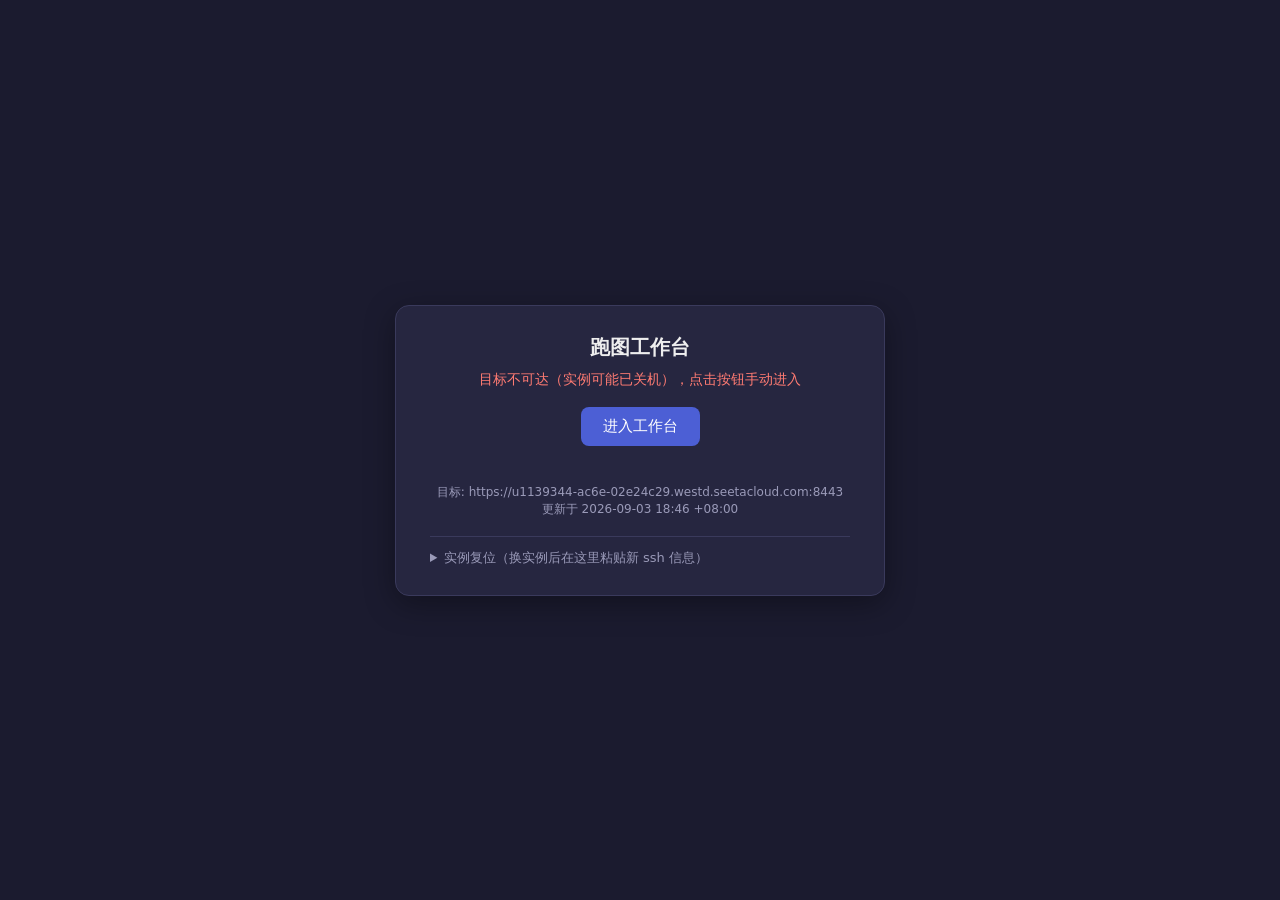
<file: docs/index.html>
<!DOCTYPE html>
<html lang="zh-CN">
<head>
<meta charset="utf-8">
<meta name="viewport" content="width=device-width, initial-scale=1">
<title>跑图工作台</title>
<style>
  body { font-family: system-ui, -apple-system, "Segoe UI", sans-serif; background: #1b1b2f; color: #eee; display: flex; min-height: 100vh; margin: 0; align-items: center; justify-content: center; }
  .card { background: #262640; border: 1px solid #3a3a5c; border-radius: 14px; padding: 28px 34px; text-align: center; max-width: 420px; box-shadow: 0 8px 30px rgba(0,0,0,.35); }
  h1 { font-size: 20px; margin: 0 0 6px; }
  .status { font-size: 14px; margin: 10px 0 16px; min-height: 20px; }
  .ok { color: #7ee787; } .bad { color: #ff7b72; } .wait { color: #d29922; }
  a.btn { display: inline-block; background: #4c5fd5; color: #fff; text-decoration: none; padding: 10px 22px; border-radius: 8px; font-size: 15px; }
  a.btn:active { opacity: .8; }
  .meta { font-size: 12px; color: #9a9ab8; margin-top: 14px; word-break: break-all; }
  .countdown { font-size: 12px; color: #d29922; margin-top: 8px; min-height: 16px; }
  .reset-box { margin-top: 18px; border-top: 1px solid #3a3a5c; padding-top: 12px; text-align: left; }
  .reset-box summary { cursor: pointer; font-size: 13px; color: #9a9ab8; user-select: none; }
  .reset-box textarea { width: 100%; box-sizing: border-box; margin-top: 8px; background: #1b1b2f; color: #eee; border: 1px solid #3a3a5c; border-radius: 8px; padding: 8px; font-size: 12px; font-family: ui-monospace, Consolas, monospace; min-height: 54px; resize: vertical; }
  .reset-box button { margin-top: 8px; background: #3d4fa8; color: #fff; border: 0; border-radius: 8px; padding: 7px 16px; font-size: 13px; cursor: pointer; }
  .reset-box button:disabled { opacity: .5; cursor: wait; }
  .reset-out { margin-top: 8px; background: #14142a; border: 1px solid #2c2c4a; border-radius: 8px; padding: 8px; font-size: 11px; font-family: ui-monospace, Consolas, monospace; color: #b8b8d8; white-space: pre-wrap; word-break: break-all; min-height: 18px; max-height: 220px; overflow-y: auto; }
</style>
</head>
<body>
<div class="card">
  <h1>跑图工作台</h1>
  <div class="status wait" id="status">正在检查目标实例…</div>
  <a class="btn" id="go" href="#">进入工作台</a>
  <div class="countdown" id="cd"></div>
  <div class="meta" id="meta"></div>
  <details class="reset-box">
    <summary>实例复位（换实例后在这里粘贴新 ssh 信息）</summary>
    <textarea id="resetInput" placeholder="ssh -p 端口 root@host 密码 https://公网:8443"></textarea>
    <div>
      <button id="resetBtn" type="button">提交复位</button>
      <button id="copyBtn" type="button" style="background:#2a2a44;color:#ddd;border:1px solid #555;border-radius:8px;padding:7px 16px;font-size:13px;cursor:pointer;margin-left:8px">复制 ssh 信息</button>
    </div>
    <pre class="reset-out" id="resetOut"></pre>
  </details>
</div>
<script>
(function () {
  var target = '';
  fetch('./target.json', { cache: 'no-store' })
    .then(function (r) { return r.json(); })
    .then(function (cfg) {
      target = (cfg.target || '').replace(/\/+$/, '');
      var meta = document.getElementById('meta');
      meta.textContent = '目标: ' + target + (cfg.updated ? '\n更新于 ' + cfg.updated : '');
      if (!target) { show('bad', '未配置目标实例'); return; }
      var go = document.getElementById('go');
      go.href = target;
      // 健康检查（genui API 带 CORS）；401 = 服务在线但要登录，也算可达
      fetch(target + '/api/checkpoints', { cache: 'no-store' })
        .then(function (r) {
          if (r.ok) return r.json();
          if (r.status === 401) return Promise.resolve(null);
          return Promise.reject(new Error('http ' + r.status));
        })
        .then(function (d) {
          var extra = d && d.items ? '模型 ' + d.items.length + ' 个' : '（需登录）';
          show('ok', '实例在线 ✓ ' + extra + '，即将跳转…');
          countdown(3, function () { location.replace(target); });
        })
        .catch(function () {
          show('bad', '目标不可达（实例可能已关机），点击按钮手动进入');
        });
    })
    .catch(function () {
      show('bad', '读取 target.json 失败');
    });

  function show(cls, text) {
    var el = document.getElementById('status');
    el.className = 'status ' + cls;
    el.textContent = text;
  }
  function countdown(n, done) {
    var el = document.getElementById('cd');
    el.textContent = n + ' 秒后自动进入';
    if (n <= 1) { el.textContent = ''; done(); return; }
    setTimeout(function () { countdown(n - 1, done); }, 1000);
  }

  // 实例复位：优先本地网关 6008（本机浏览器）；不可达时给智能指引
  var btn = document.getElementById('resetBtn');
  var copyBtn = document.getElementById('copyBtn');
  copyBtn.addEventListener('click', function () {
    var text = document.getElementById('resetInput').value.trim();
    if (!text) { document.getElementById('resetOut').textContent = '先粘贴 ssh 信息'; return; }
    navigator.clipboard.writeText(text).then(function () {
      copyBtn.textContent = '✓ 已复制';
      setTimeout(function () { copyBtn.textContent = '复制 ssh 信息'; }, 1500);
    }).catch(function () {
      copyBtn.textContent = '复制失败，请手动选中复制';
    });
  });
  btn.addEventListener('click', function () {
    var text = document.getElementById('resetInput').value.trim();
    var out = document.getElementById('resetOut');
    if (!text) { out.textContent = '先粘贴 ssh 信息'; return; }
    btn.disabled = true;
    out.textContent = '提交到本地网关…';
    fetch('http://127.0.0.1:6008/__instance', {
      method: 'POST',
      headers: { 'content-type': 'application/json' },
      body: JSON.stringify({ text: text })
    }).then(function (r) { return r.text(); })
      .then(function (t) { out.textContent = t; })
      .catch(function (e) {
        out.textContent = '本地网关不可达（' + e.message + '）';
        // 网关不可达：尝试探测目标实例是否在线，给下一步指引
        fetch(target + '/api/checkpoints', { cache: 'no-store' })
          .then(function (r) {
            if (r.status === 401) return null;
            if (r.ok) return r.json();
            throw new Error('http ' + r.status);
          })
          .then(function () {
            out.textContent += '\n目标实例在线 → 点上方按钮进入工作台，在页面底部「实例复位」面板提交（服务器自助恢复，不需要本地网关）。';
          })
          .catch(function () {
            out.textContent += '\n目标实例也不可达。请用本机 Chrome/Edge 打开本页提交；或点「复制 ssh 信息」发给故障甄虹人。';
          });
      })
      .then(function () { btn.disabled = false; });
  });
})();
</script>
</body>
</html>
</file>
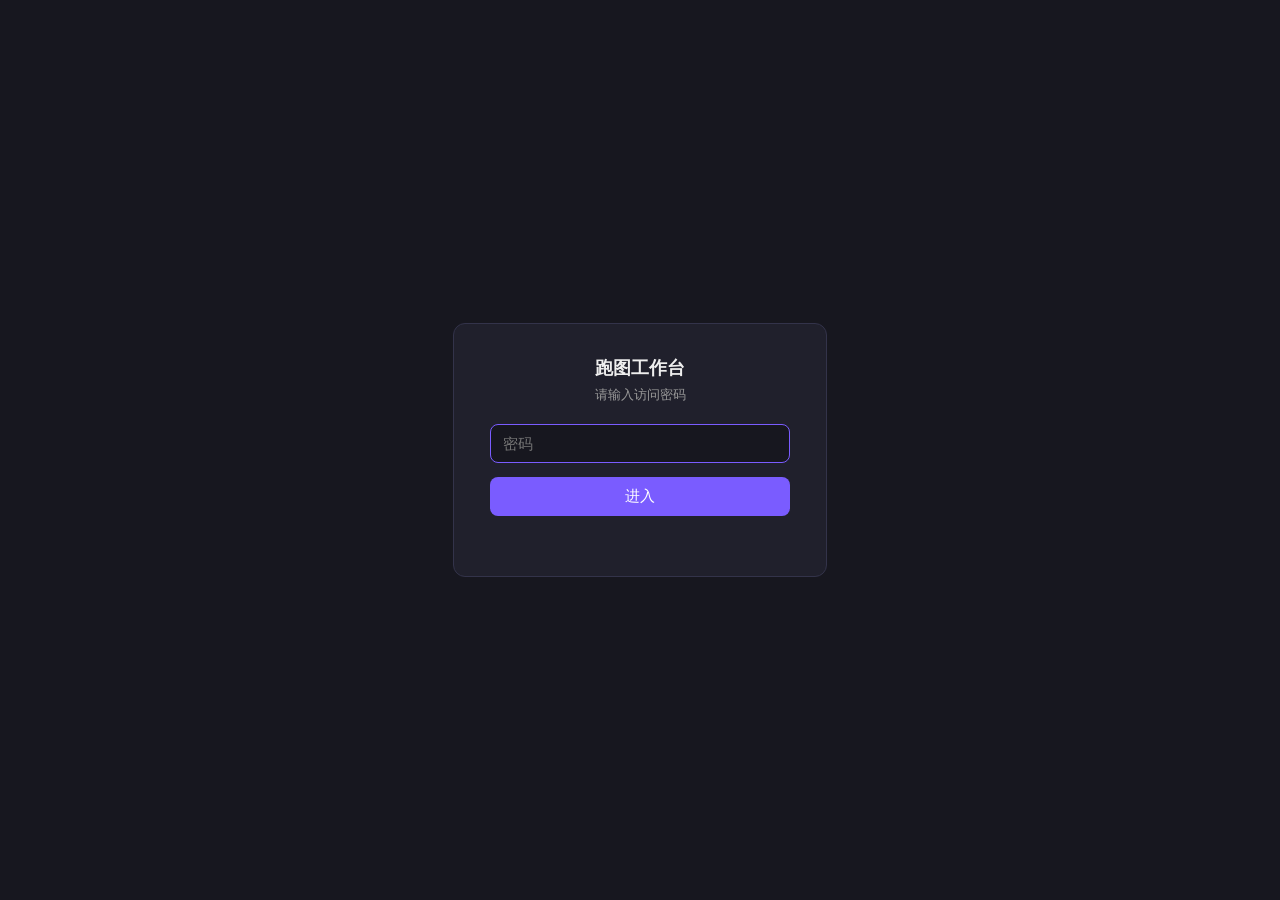
<file: templates/login.html>
<!DOCTYPE html>
<html lang="zh">
<head>
<meta charset="utf-8">
<meta name="viewport" content="width=device-width, initial-scale=1">
<title>工作台 · 访问验证</title>
<style>
  body { margin:0; background:#17171f; color:#ddd; font-family:"Microsoft YaHei",sans-serif;
         display:flex; align-items:center; justify-content:center; min-height:100vh; }
  .box { background:#20202c; border:1px solid #33334a; border-radius:12px; padding:32px 36px;
         width:300px; text-align:center; }
  h1 { font-size:18px; margin:0 0 6px; color:#eee; }
  p  { font-size:13px; color:#999; margin:0 0 20px; }
  input { width:100%; box-sizing:border-box; padding:10px 12px; border-radius:8px;
          border:1px solid #444; background:#17171f; color:#eee; font-size:15px; outline:none; }
  input:focus { border-color:#7a5cff; }
  button { margin-top:14px; width:100%; padding:10px; border:0; border-radius:8px;
           background:#7a5cff; color:#fff; font-size:15px; cursor:pointer; }
  button:hover { background:#8f74ff; }
  .err { color:#ff6b6b; font-size:13px; margin-top:10px; min-height:18px; }
</style>
</head>
<body>
<div class="box">
  <h1>跑图工作台</h1>
  <p>请输入访问密码</p>
  <input type="password" id="pw" placeholder="密码" autofocus>
  <button id="btn">进入</button>
  <div class="err" id="err"></div>
</div>
<script>
  const pw = document.getElementById("pw");
  const btn = document.getElementById("btn");
  const err = document.getElementById("err");
  async function login() {
    err.textContent = "";
    if (!pw.value) { err.textContent = "请输入密码"; return; }
    try {
      const r = await fetch("/api/login", {
        method: "POST",
        headers: { "Content-Type": "application/json" },
        body: JSON.stringify({ password: pw.value })
      });
      const j = await r.json();
      if (r.ok && j.ok) { location.href = "/"; }
      else { err.textContent = "密码错误"; pw.select(); }
    } catch (e) { err.textContent = "网络错误，稍后再试"; }
  }
  btn.onclick = login;
  pw.addEventListener("keydown", e => { if (e.key === "Enter") login(); });
</script>
</body>
</html>
</file>
